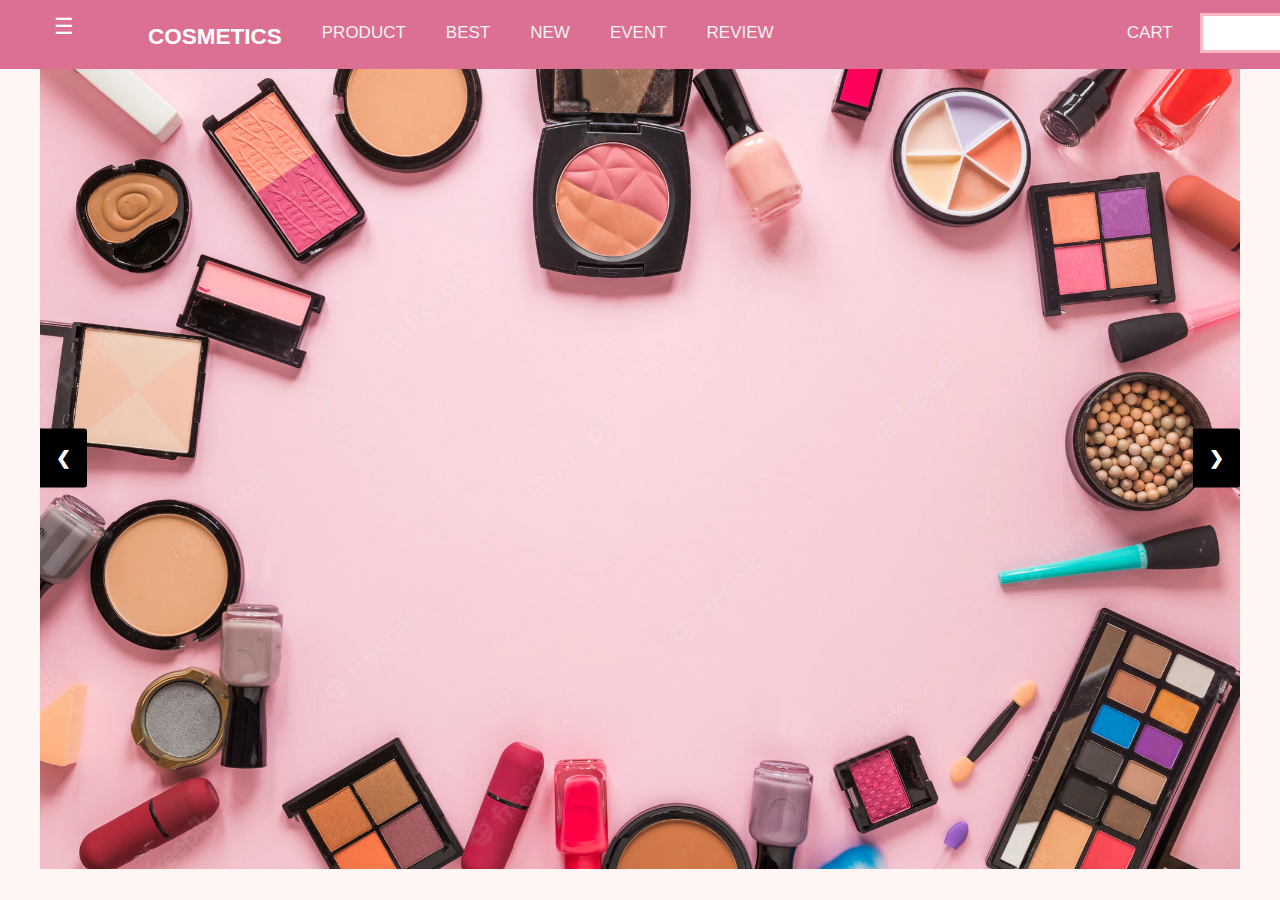
<file: index.html>
<!DOCTYPE html>
<html>
<head>
  <meta charset="utf-8">
  <meta name="viewport" content="width=device-width, initial-scale=1, shrink-to-fit=no">
<link rel="stylesheet" href="https://www.w3schools.com/w3css/4/w3.css">
  <!-- Bootstrap CSS -->
  <link rel="stylesheet" href="https://cdn.jsdelivr.net/npm/bootstrap@4.4.1/dist/css/bootstrap.min.css" integrity="sha384-Vkoo8x4CGsO3+Hhxv8T/Q5PaXtkKtu6ug5TOeNV6gBiFeWPGFN9MuhOf23Q9Ifjh" crossorigin="anonymous">
  <link rel="stylesheet" href="photo.css" />
  <link rel="stylesheet" href="index.css"/>
  <title>메인 페이지</title>
</head>
<body>

<div id="mySidepanel" class="sidepanel">
    <a href="javascript:void(0)" class="closebtn" onclick="closeNav()">×</a>
    <a href="#Skin care">Skin care</a>
    <a href="#Foundation">Foundation</a>
    <a href="#Mask">Mask</a>
    <a href="#Body">Body</a>
    <a href="#Cleansing">Cleansing</a>
  </div>
      


<div class="topnav">
    <button class="openbtn" onclick="openNav()" style="padding-bottom: 20px;">☰</button>
  <a class="active" href="#home"span style="font-size: 150%;"><strong>COSMETICS</strong></span></a>
  <a href="#" style="padding-bottom: 23px;">PRODUCT</a>
  <a href="#" style="padding-bottom: 23px;">BEST</a>
  <a href="#" style="padding-bottom: 23px;">NEW</a>
  <a href="#" style="padding-bottom: 23px;">EVENT</a>
  <a href="#" style="padding-bottom: 23px;">REVIEW</a>

  <span class='green_window'>
    <input id=text type="text" class='input_text' name="search" onkeydown="enterSearch()"/></span>
    <input type="button" class='sch_smit' value="검색" onclick="myFunction()"/>

  <div class="topnav-right">
    <a href="#Cart" style="padding-bottom: 23px;">CART</a>
    <a href="login.html" style="padding-bottom: 23px;">USER</a>
  </div>
</div>
<div class="w3-content w3-display-container">
  <img class="mySlides" src="photo2.jpg"style="width:100%">
  <img class="mySlides" src="photo3.jpg" style="width:100%">
  <img class="mySlides" src="photo4.jpg" style="width:100%">
  <img class="mySlides" src="photo7.jpg" style="width:100%"><br>


  <script>
    var slideIndex = 1;
    showDivs(slideIndex);
    
    function plusDivs(n) {
      showDivs(slideIndex += n);
    }
    
    function showDivs(n) {
      var i;
      var x = document.getElementsByClassName("mySlides");
      if (n > x.length) {slideIndex = 1}
      if (n < 1) {slideIndex = x.length}
      for (i = 0; i < x.length; i++) {
        x[i].style.display = "none";  
      }
      x[slideIndex-1].style.display = "block";  
    }
    </script>

<script>
  function openNav() {
    document.getElementById("mySidepanel").style.width = "250px";
  }
      
  function closeNav() {
    document.getElementById("mySidepanel").style.width = "0";
  }
  </script>

<script type="text/javascript">
  function enterSearch() {
      if(event.keyCode == 13){
          myFunction();  // 실행할 이벤트
      }
  }
  function myFunction() {
      var x = document.getElementById("text").value;
      window.location.href = "http://cybertramp.net/search/"+x;
  }
  </script>

  <button class="w3-button w3-black w3-display-left" onclick="plusDivs(-1)">&#10094;</button>
  <button class="w3-button w3-black w3-display-right" onclick="plusDivs(1)">&#10095;</button>
</div>

</body>
</html>
</file>
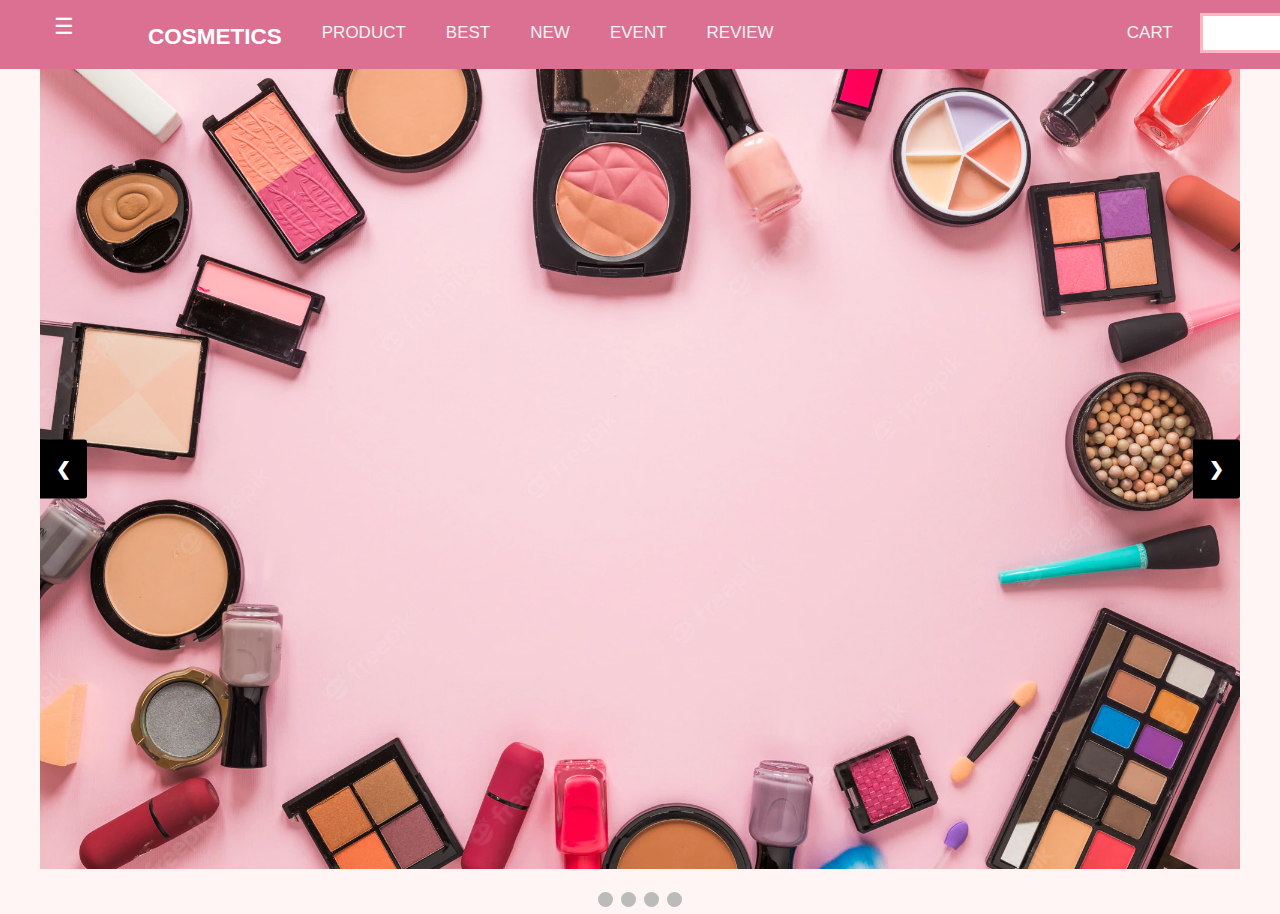
<file: index - 복사본.html>
<!DOCTYPE html>
<html>
<head>
  <meta charset="utf-8">
  <meta name="viewport" content="width=device-width, initial-scale=1, shrink-to-fit=no">
<link rel="stylesheet" href="https://www.w3schools.com/w3css/4/w3.css">
  <!-- Bootstrap CSS -->
  <link rel="stylesheet" href="https://cdn.jsdelivr.net/npm/bootstrap@4.4.1/dist/css/bootstrap.min.css" integrity="sha384-Vkoo8x4CGsO3+Hhxv8T/Q5PaXtkKtu6ug5TOeNV6gBiFeWPGFN9MuhOf23Q9Ifjh" crossorigin="anonymous">
  <link rel="stylesheet" href="photo.css" />
  <link rel="stylesheet" href="index.css"/>
 
</head>
<body>

<div id="mySidepanel" class="sidepanel">
    <a href="javascript:void(0)" class="closebtn" onclick="closeNav()">×</a>
    <a href="#Skin care">Skin care</a>
    <a href="#Foundation">Foundation</a>
    <a href="#Mask">Mask</a>
    <a href="#Body">Body</a>
    <a href="#Cleansing">Cleansing</a>
  </div>
      


<div class="topnav">
    <button class="openbtn" onclick="openNav()" style="padding-bottom: 20px;">☰</button>
  <a class="active" href="#home"span style="font-size: 150%;"><strong>COSMETICS</strong></span></a>
  <a href="#" style="padding-bottom: 23px;">PRODUCT</a>
  <a href="#" style="padding-bottom: 23px;">BEST</a>
  <a href="#" style="padding-bottom: 23px;">NEW</a>
  <a href="#" style="padding-bottom: 23px;">EVENT</a>
  <a href="#" style="padding-bottom: 23px;">REVIEW</a>

  <span class='green_window'>
    <input id=text type="text" class='input_text' name="search" onkeydown="enterSearch()"/></span>
    <input type="button" class='sch_smit' value="검색" onclick="myFunction()"/>

  <div class="topnav-right">
    <a href="#Cart" style="padding-bottom: 23px;">CART</a>
    <a href="login.html" style="padding-bottom: 23px;">USER</a>
  </div>
</div>
<div class="w3-content w3-display-container">
  <img class="mySlides" src="photo2.jpg"style="width:100%">
  <img class="mySlides" src="photo3.jpg" style="width:100%">
  <img class="mySlides" src="photo4.jpg" style="width:100%">
  <img class="mySlides" src="photo7.jpg" style="width:100%"><br>

  <div style="text-align:center">
    <span class="dot"></span> 
    <span class="dot"></span> 
    <span class="dot"></span> 
    <span class="dot"></span> 
  </div>

  <script>
    var slideIndex = 1;
    showDivs(slideIndex);
    
    function plusDivs(n) {
      showDivs(slideIndex += n);
    }
    
    function showDivs(n) {
      var i;
      var x = document.getElementsByClassName("mySlides");
      if (n > x.length) {slideIndex = 1}
      if (n < 1) {slideIndex = x.length}
      for (i = 0; i < x.length; i++) {
        x[i].style.display = "none";  
      }
      x[slideIndex-1].style.display = "block";  
    }
    </script>

<script>
  function openNav() {
    document.getElementById("mySidepanel").style.width = "250px";
  }
      
  function closeNav() {
    document.getElementById("mySidepanel").style.width = "0";
  }
  </script>

<script type="text/javascript">
  function enterSearch() {
      if(event.keyCode == 13){
          myFunction();  // 실행할 이벤트
      }
  }
  function myFunction() {
      var x = document.getElementById("text").value;
      window.location.href = "http://cybertramp.net/search/"+x;
  }
  </script>

  <button class="w3-button w3-black w3-display-left" onclick="plusDivs(-1)">&#10094;</button>
  <button class="w3-button w3-black w3-display-right" onclick="plusDivs(1)">&#10095;</button>
</div>

</body>
</html>
</file>
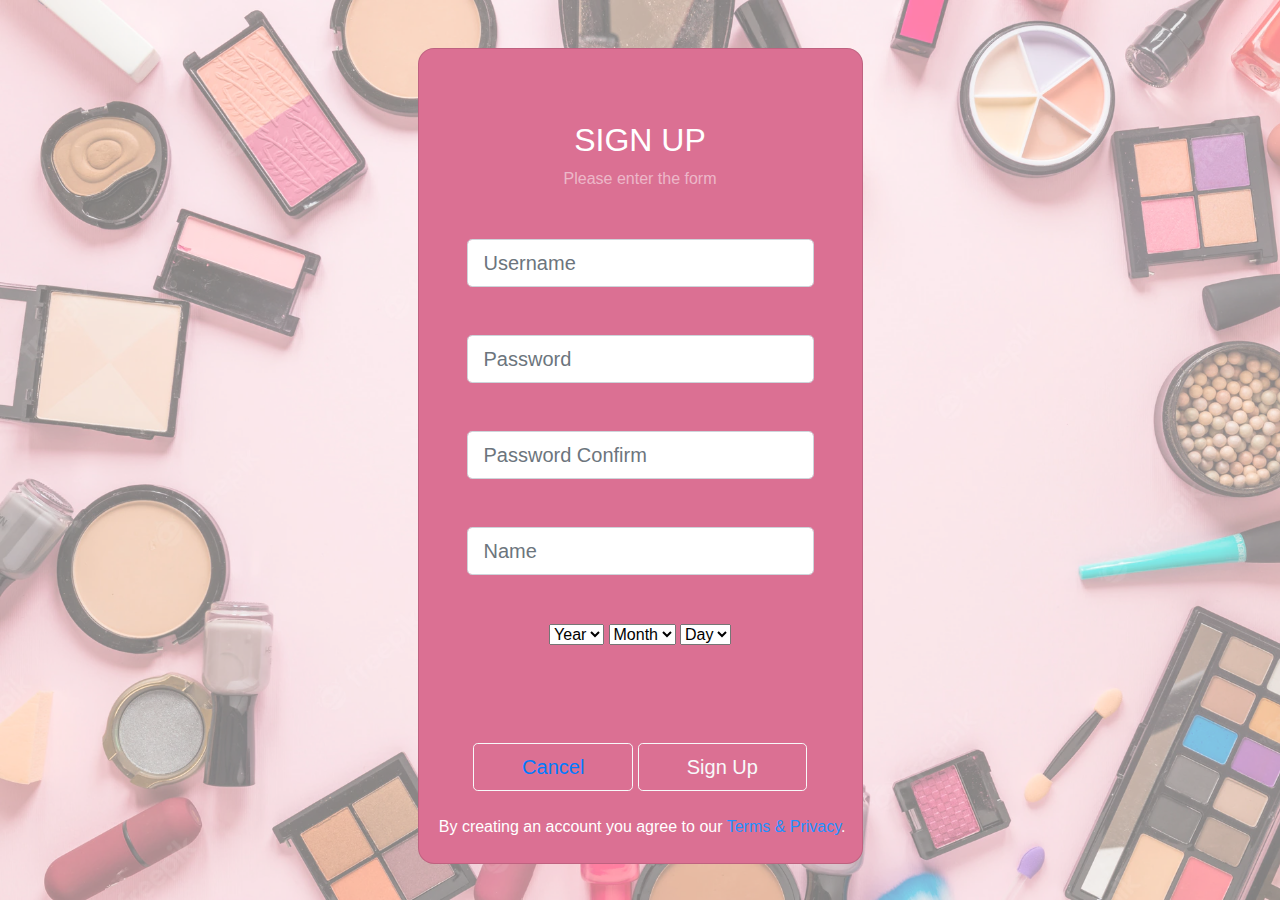
<file: join.html>
<!doctype html>
<html lang="en">
  <head>
    <!-- Required meta tags -->
    <meta charset="utf-8">
    <meta name="viewport" content="width=device-width, initial-scale=1, shrink-to-fit=no">

    <!-- Bootstrap CSS -->
    <link rel="stylesheet" href="https://cdn.jsdelivr.net/npm/bootstrap@4.4.1/dist/css/bootstrap.min.css" integrity="sha384-Vkoo8x4CGsO3+Hhxv8T/Q5PaXtkKtu6ug5TOeNV6gBiFeWPGFN9MuhOf23Q9Ifjh" crossorigin="anonymous">
    <link rel="stylesheet" href="join.css" />
    <title>회원가입 페이지</title>

  </head>
  <body>

    <section class="vh-100 gradient-custom">
        <div class="container py-5 h-100">
          <div class="row d-flex justify-content-center align-items-center h-100">
            <div class="col-12 col-md-8 col-lg-6 col-xl-5">
              <div class="card text-white" style="border-radius: 1rem;">
                <div class="card-body p-5 text-center">
      
                  <div class="mb-md-5 mt-md-4 pb-5">

                    <!-- Login input-->
                    <h2 class="fw-bold mb-2 text-uppercase">Sign up</h2>
                    <p class="text-white-50 mb-5">Please enter the form</p>
                     
                    <!--Email input-->
                    <div class="form-outline form-white mb-4">
                      <input type="email" id="typeEmailX" class="form-control form-control-lg" placeholder="Username" />
                      <label class="email" for="typeEmailX"></label>
                    </div>
                    
                    <!--Password input-->
                    <div class="form-outline form-white mb-4">
                      <input type="password" id="typePasswordX" class="form-control form-control-lg" placeholder="Password"/>
                      <label class="form-label" for="typePasswordX"></label>
                    </div>

                    <div class="form-outline form-white mb-4">
                        <input type="password" id="typePasswordX" class="form-control form-control-lg" placeholder="Password Confirm"/>
                        <label class="form-label" for="typePasswordX"></label><br>
                      </div>
                    
                    <div class="form-outline form-white mb-4">
                        <input type="password" id="typePasswordX" class="form-control form-control-lg" placeholder="Name"/>
                        <label class="form-label" for="typePasswordX"></label>
                      </div>

                      <div class="register-form-row">

                        <div class="register-form-row-col"></div>
                          <select name="year" onclick="call()">
                            <option value="">Year</option>
                            
                            
                           </select>
                          <select name="month" onchange="call()" >
                           <option value="">Month</option>
                           <option value="1">Jan</option>
                           <option value="2">Feb</option>
                           <option value="3">Mar</option>
                           <option value="4">Apr</option>
                           <option value="5">May</option>
                           <option value="6">Jun</option>
                           <option value="7">Jul</option>
                           <option value="8">Aug</option>
                           <option value="9">Sep</option>
                           <option value="10">Oct</option>
                           <option value="11">Nov</option>
                           <option value="12">Dec</option>
                          </select>
                          <select name="day" >
                             <option value="">Day</option>
                            </select>
                                 </div>
                         </div>

      
                      <div class="clearfix">
                        <button type="button" class="btn btn-outline-light btn-lg px-5"><a href="login.html">Cancel</a></button>
                        <button type="submit" class="btn btn-outline-light btn-lg px-5">Sign Up</button><br><br>
                       
                      
                      <div id="grid">
                        <p>By creating an account you agree to our <a href="#" style="color:dodgerblue">Terms & Privacy</a>.</p>
                      </div>
                    </div>
                </div>
            </div>
          </div>
        </div>
        </div>
        </div>
      </section>

      <script type="text/javascript">
        function call(){
       var kcyear = document.getElementsByName("year")[0],
        kcmonth = document.getElementsByName("month")[0],
        kcday = document.getElementsByName("day")[0];
             
       var d = new Date();
       var n = d.getFullYear();
       for (var i = n; i >= 1950; i--) {
        var opt = new Option();
        opt.value = opt.text = i;
        kcyear.add(opt);
          }
       kcyear.addEventListener("change", validate_date);
       kcmonth.addEventListener("change", validate_date);
      
       function validate_date() {
       var y = +kcyear.value, m = kcmonth.value, d = kcday.value;
       if (m === "2")
           var mlength = 28 + (!(y & 3) && ((y % 100) !== 0 || !(y & 15)));
       else var mlength = [31, 28, 31, 30, 31, 30, 31, 31, 30, 31, 30, 31][m - 1];
       kcday.length = 0;
       for (var i = 1; i <= mlength; i++) {
           var opt = new Option();
           opt.value = opt.text = i;
           if (i == d) opt.selected = true;
           kcday.add(opt);
       }
           }
          validate_date();
        }
      
      
       </script>

    <!-- Optional JavaScript -->
    <!-- jQuery first, then Popper.js, then Bootstrap JS -->
    <script src="https://code.jquery.com/jquery-3.4.1.slim.min.js" integrity="sha384-J6qa4849blE2+poT4WnyKhv5vZF5SrPo0iEjwBvKU7imGFAV0wwj1yYfoRSJoZ+n" crossorigin="anonymous"></script>
    <script src="https://cdn.jsdelivr.net/npm/popper.js@1.16.0/dist/umd/popper.min.js" integrity="sha384-Q6E9RHvbIyZFJoft+2mJbHaEWldlvI9IOYy5n3zV9zzTtmI3UksdQRVvoxMfooAo" crossorigin="anonymous"></script>
    <script src="https://cdn.jsdelivr.net/npm/bootstrap@4.4.1/dist/js/bootstrap.min.js" integrity="sha384-wfSDF2E50Y2D1uUdj0O3uMBJnjuUD4Ih7YwaYd1iqfktj0Uod8GCExl3Og8ifwB6" crossorigin="anonymous"></script>
  </body>
</html>
</file>
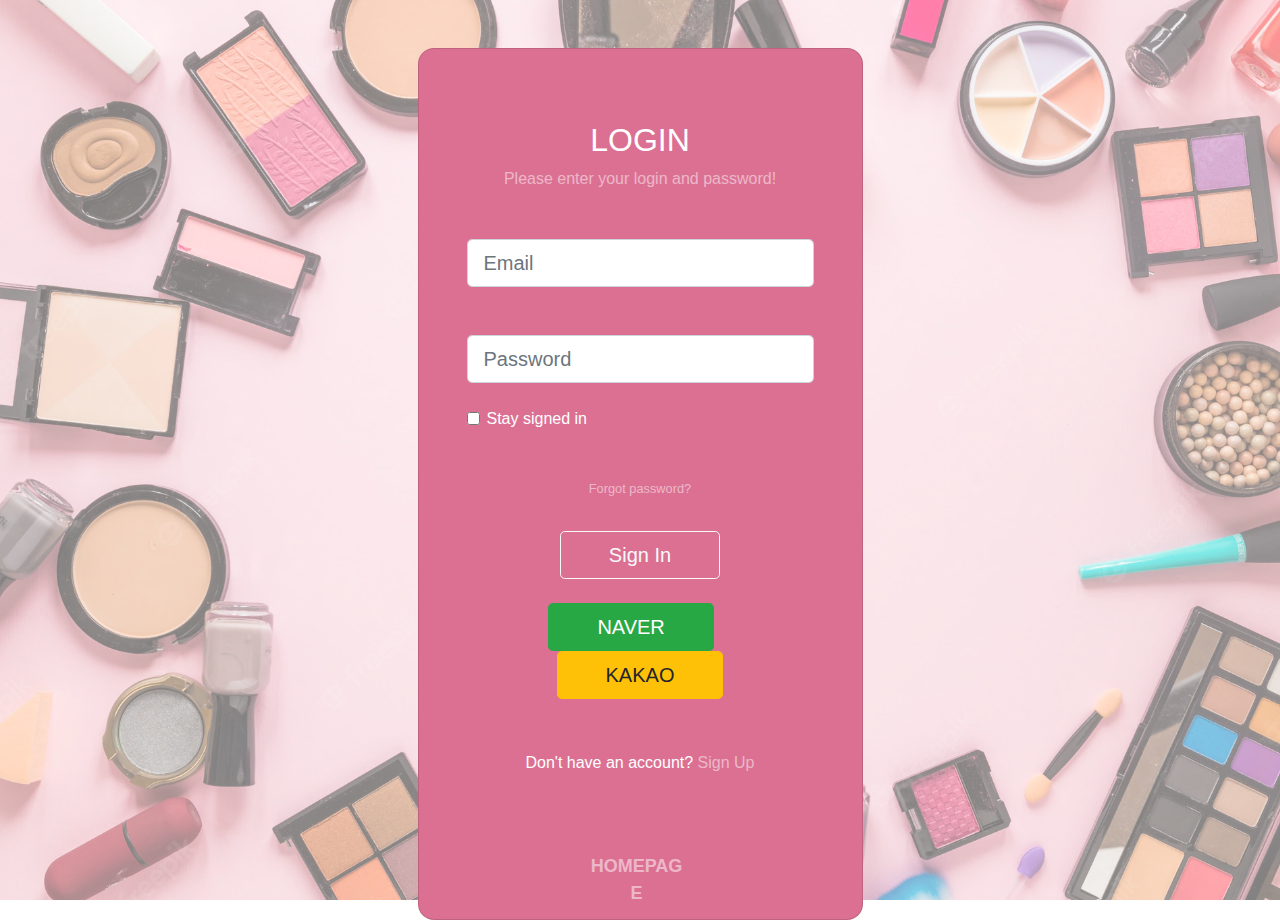
<file: login.html>
<!doctype html>
<html lang="en">
  <head>
    <!-- Required meta tags -->
    <meta charset="utf-8">
    <meta name="viewport" content="width=device-width, initial-scale=1, shrink-to-fit=no">

    <!-- Bootstrap CSS -->
    <link rel="stylesheet" href="https://cdn.jsdelivr.net/npm/bootstrap@4.4.1/dist/css/bootstrap.min.css" integrity="sha384-Vkoo8x4CGsO3+Hhxv8T/Q5PaXtkKtu6ug5TOeNV6gBiFeWPGFN9MuhOf23Q9Ifjh" crossorigin="anonymous">
    <link rel="stylesheet" href="login.css" />
    <title>로그인 페이지</title>

  </head>
  <body>

    <section class="vh-100 gradient-custom">
        <div class="container py-5 h-100">
          <div class="row d-flex justify-content-center align-items-center h-100">
            <div class="col-12 col-md-8 col-lg-6 col-xl-5">
              <div class="card text-white" style="border-radius: 1rem;">
                <div class="card-body p-5 text-center">
      
                  <div class="mb-md-5 mt-md-4 pb-5">
                    
                    <!-- Login input-->
                    <h2 class="fw-bold mb-2 text-uppercase">Login</h2>
                    <p class="text-white-50 mb-5">Please enter your login and password!</p>
                     
                    <!--Email input-->
                    <div class="form-outline form-white mb-4">
                      <input type="email" id="typeEmailX" class="form-control form-control-lg" placeholder="Email" />
                      <label class="form-label" for="typeEmailX"></label>
                    </div>
                    
                    <!--Password input-->
                    <div class="form-outline form-white mb-4">
                      <input type="password" id="typePasswordX" class="form-control form-control-lg" placeholder="Password"/>
                      <label class="form-label" for="typePasswordX"></label>

                    <!-- Default checkbox -->
                    <div class="form-check">
                      <input class="form-check-input" type="checkbox" value="" id="flexCheckDefault" />
                      <label class="form-check-label" for="flexCheckDefault">Stay signed in</label><br><br>
                      </div>                   
                    </div>


                    <p class="small mb-4 pb-lg-2"><a class="text-white-50" href="#!">Forgot password?</a></p>

        
                    <button class="btn btn-outline-light btn-lg px-5" type="submit">Sign In</button><br><br>

                    <div class="clearfix">
                      <button type="button" class="btn btn-success btn-lg px-5">NAVER</button>&nbsp;&nbsp;&nbsp;&nbsp;
                      <button type="button" class="btn btn-warning btn-lg px-5">KAKAO</button>

      
                    <div class="d-flex justify-content-center text-center mt-4 pt-1">
                      <a href="#!" class="text-white"><i class="fab fa-facebook-f fa-lg"></i></a>
                      <a href="#!" class="text-white"><i class="fab fa-twitter fa-lg mx-4 px-2"></i></a>
                      <a href="#!" class="text-white"><i class="fab fa-google fa-lg"></i></a>
                        </div>

                        <div>
                          <p class="mb-0">Don't have an account? <a class="text-white-50 fw-bold" href="join.html">Sign Up</a>
                          </p>
                          </div>
                          <p class="big mb-5 pb-lg-2"><a class="text-white-50 fw-bold" href="main.html"><strong>HOMEPAGE</strong></a></p>
                          </div>
                    </div>
      
                  </div>
                  </div>
                </div>
              </div>
            </div>
          </div>
        </div>
      </section>

    <!-- Optional JavaScript -->
    <!-- jQuery first, then Popper.js, then Bootstrap JS -->
    <script src="https://code.jquery.com/jquery-3.4.1.slim.min.js" integrity="sha384-J6qa4849blE2+poT4WnyKhv5vZF5SrPo0iEjwBvKU7imGFAV0wwj1yYfoRSJoZ+n" crossorigin="anonymous"></script>
    <script src="https://cdn.jsdelivr.net/npm/popper.js@1.16.0/dist/umd/popper.min.js" integrity="sha384-Q6E9RHvbIyZFJoft+2mJbHaEWldlvI9IOYy5n3zV9zzTtmI3UksdQRVvoxMfooAo" crossorigin="anonymous"></script>
    <script src="https://cdn.jsdelivr.net/npm/bootstrap@4.4.1/dist/js/bootstrap.min.js" integrity="sha384-wfSDF2E50Y2D1uUdj0O3uMBJnjuUD4Ih7YwaYd1iqfktj0Uod8GCExl3Og8ifwB6" crossorigin="anonymous"></script>
  </body>
</html>
</file>
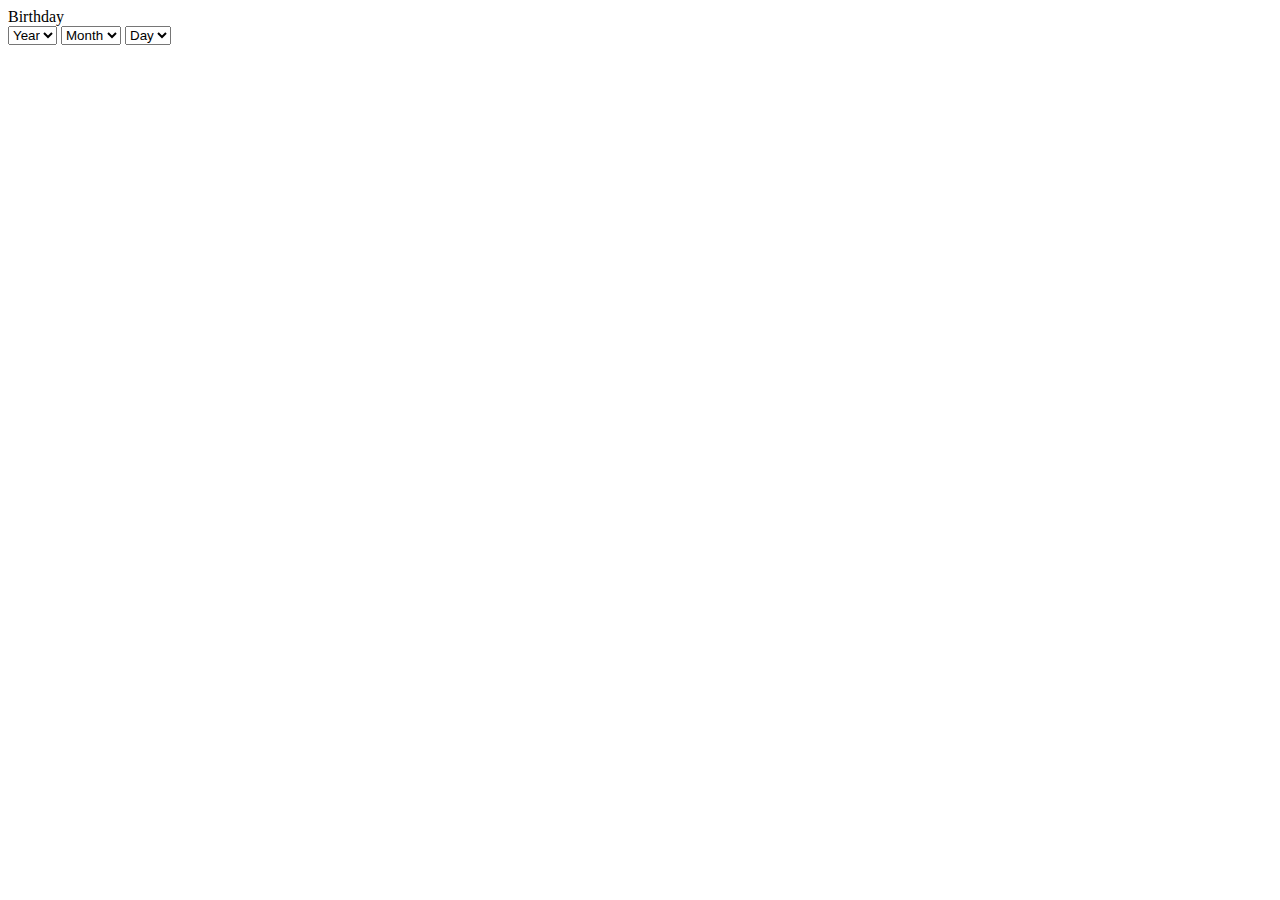
<file: Test/test.html>
<html>
 <head>

 </head>
   <body>
        <div class="register-form-row">
      <div class="register-form-row-col">Birthday</div>
      <div class="register-form-row-col">
        <select name="year" onclick="call()">
          <option value="">Year</option>
          
          
         </select>
        <select name="month" onchange="call()" >
         <option value="">Month</option>
         <option value="1">Jan</option>
         <option value="2">Feb</option>
         <option value="3">Mar</option>
         <option value="4">Apr</option>
         <option value="5">May</option>
         <option value="6">Jun</option>
         <option value="7">Jul</option>
         <option value="8">Aug</option>
         <option value="9">Sep</option>
         <option value="10">Oct</option>
         <option value="11">Nov</option>
         <option value="12">Dec</option>
        </select>
        <select name="day" >
           <option value="">Day</option>
          </select>
               </div>
       </div>

       <script type="text/javascript">
        function call(){
       var kcyear = document.getElementsByName("year")[0],
        kcmonth = document.getElementsByName("month")[0],
        kcday = document.getElementsByName("day")[0];
             
       var d = new Date();
       var n = d.getFullYear();
       for (var i = n; i >= 1950; i--) {
        var opt = new Option();
        opt.value = opt.text = i;
        kcyear.add(opt);
          }
       kcyear.addEventListener("change", validate_date);
       kcmonth.addEventListener("change", validate_date);
      
       function validate_date() {
       var y = +kcyear.value, m = kcmonth.value, d = kcday.value;
       if (m === "2")
           var mlength = 28 + (!(y & 3) && ((y % 100) !== 0 || !(y & 15)));
       else var mlength = [31, 28, 31, 30, 31, 30, 31, 31, 30, 31, 30, 31][m - 1];
       kcday.length = 0;
       for (var i = 1; i <= mlength; i++) {
           var opt = new Option();
           opt.value = opt.text = i;
           if (i == d) opt.selected = true;
           kcday.add(opt);
       }
           }
          validate_date();
        }
      
      
       </script>

   </body>
</html>
</file>
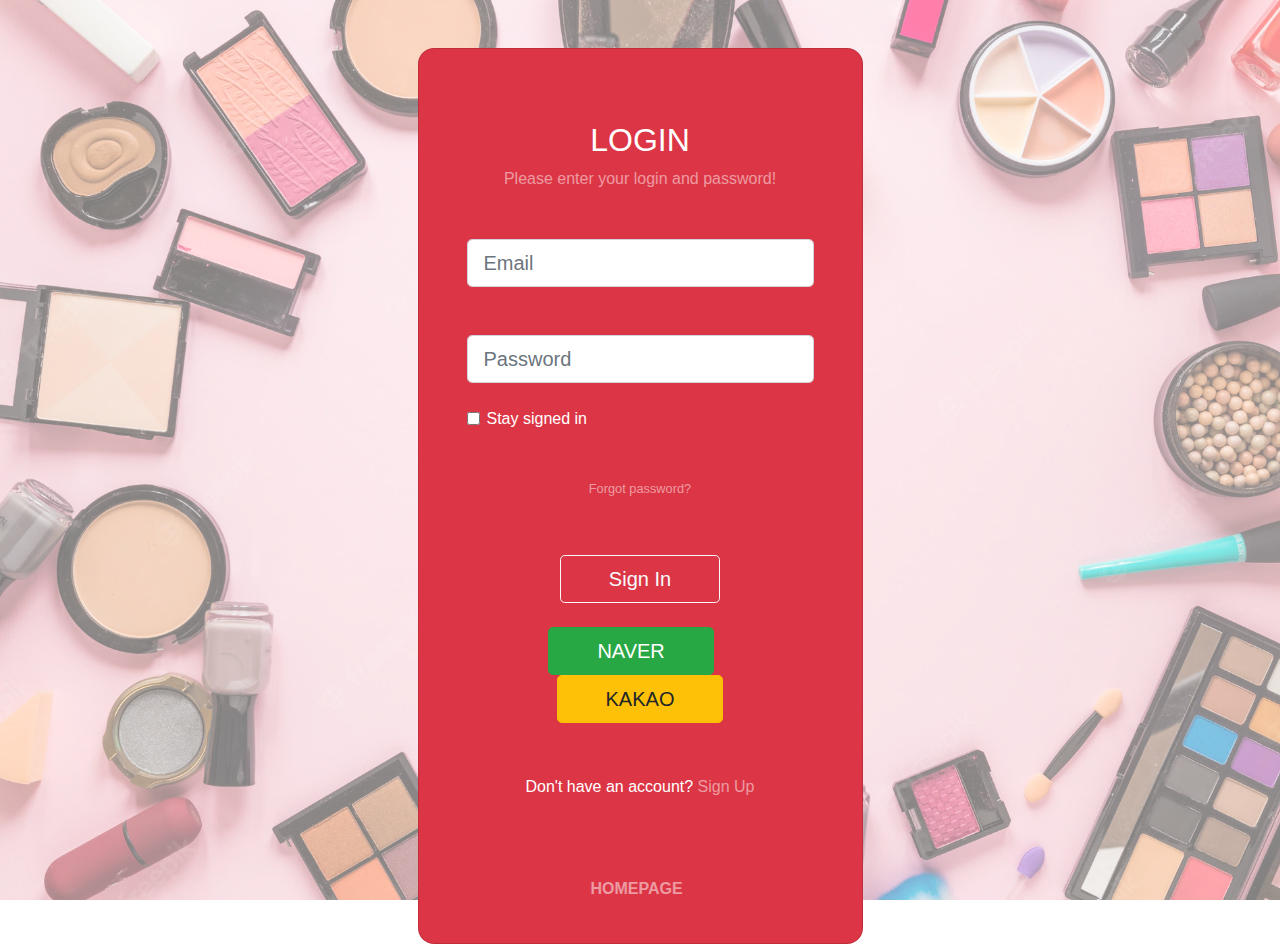
<file: bootstrap/EXAM/log-in.html>
<!doctype html>
<html lang="en">
  <head>
    <!-- Required meta tags -->
    <meta charset="utf-8">
    <meta name="viewport" content="width=device-width, initial-scale=1, shrink-to-fit=no">

    <!-- Bootstrap CSS -->
    <link rel="stylesheet" href="https://cdn.jsdelivr.net/npm/bootstrap@4.4.1/dist/css/bootstrap.min.css" integrity="sha384-Vkoo8x4CGsO3+Hhxv8T/Q5PaXtkKtu6ug5TOeNV6gBiFeWPGFN9MuhOf23Q9Ifjh" crossorigin="anonymous">
    <link rel="stylesheet" href="log-in.css" />
    <title>사이트: 로그인</title>

  </head>
  <body>

    <section class="vh-100 gradient-custom">
        <div class="container py-5 h-100">
          <div class="row d-flex justify-content-center align-items-center h-100">
            <div class="col-12 col-md-8 col-lg-6 col-xl-5">
              <div class="card bg-danger text-white" style="border-radius: 1rem;">
                <div class="card-body p-5 text-center">
      
                  <div class="mb-md-5 mt-md-4 pb-5">
                    
                    <!-- Login input-->
                    <h2 class="fw-bold mb-2 text-uppercase">Login</h2>
                    <p class="text-white-50 mb-5">Please enter your login and password!</p>
                     
                    <!--Email input-->
                    <div class="form-outline form-white mb-4">
                      <input type="email" id="typeEmailX" class="form-control form-control-lg" placeholder="Email" />
                      <label class="form-label" for="typeEmailX"></label>
                    </div>
                    
                    <!--Password input-->
                    <div class="form-outline form-white mb-4">
                      <input type="password" id="typePasswordX" class="form-control form-control-lg" placeholder="Password"/>
                      <label class="form-label" for="typePasswordX"></label>

                    <!-- Default checkbox -->
                    <div class="form-check">
                      <input class="form-check-input" type="checkbox" value="" id="flexCheckDefault" />
                      <label class="form-check-label" for="flexCheckDefault">Stay signed in</label><br><br>
                      </div>                   
                    </div>


                    <p class="small mb-5 pb-lg-2"><a class="text-white-50" href="#!">Forgot password?</a></p>

        
                    <button class="btn btn-outline-light btn-lg px-5" type="submit">Sign In</button><br><br>

                    <div class="clearfix">
                      <button type="button" class="btn btn-success btn-lg px-5">NAVER</button>&nbsp;&nbsp;&nbsp;&nbsp;
                      <button type="button" class="btn btn-warning btn-lg px-5">KAKAO</button>

      
                    <div class="d-flex justify-content-center text-center mt-4 pt-1">
                      <a href="#!" class="text-white"><i class="fab fa-facebook-f fa-lg"></i></a>
                      <a href="#!" class="text-white"><i class="fab fa-twitter fa-lg mx-4 px-2"></i></a>
                      <a href="#!" class="text-white"><i class="fab fa-google fa-lg"></i></a>
                        </div>

                        <div>
                          <p class="mb-0">Don't have an account? <a class="text-white-50 fw-bold" href="sign-up.html">Sign Up</a>
                          </p>
                          </div>
                          <p class="big mb-5 pb-lg-2"><a class="text-white-50 fw-bold" href="main.html"><strong>HOMEPAGE</strong></a></p>
                          </div>
                    </div>
      
                  </div>
                  </div>
                </div>
              </div>
            </div>
          </div>
        </div>
      </section>

    <!-- Optional JavaScript -->
    <!-- jQuery first, then Popper.js, then Bootstrap JS -->
    <script src="https://code.jquery.com/jquery-3.4.1.slim.min.js" integrity="sha384-J6qa4849blE2+poT4WnyKhv5vZF5SrPo0iEjwBvKU7imGFAV0wwj1yYfoRSJoZ+n" crossorigin="anonymous"></script>
    <script src="https://cdn.jsdelivr.net/npm/popper.js@1.16.0/dist/umd/popper.min.js" integrity="sha384-Q6E9RHvbIyZFJoft+2mJbHaEWldlvI9IOYy5n3zV9zzTtmI3UksdQRVvoxMfooAo" crossorigin="anonymous"></script>
    <script src="https://cdn.jsdelivr.net/npm/bootstrap@4.4.1/dist/js/bootstrap.min.js" integrity="sha384-wfSDF2E50Y2D1uUdj0O3uMBJnjuUD4Ih7YwaYd1iqfktj0Uod8GCExl3Og8ifwB6" crossorigin="anonymous"></script>
  </body>
</html>
</file>
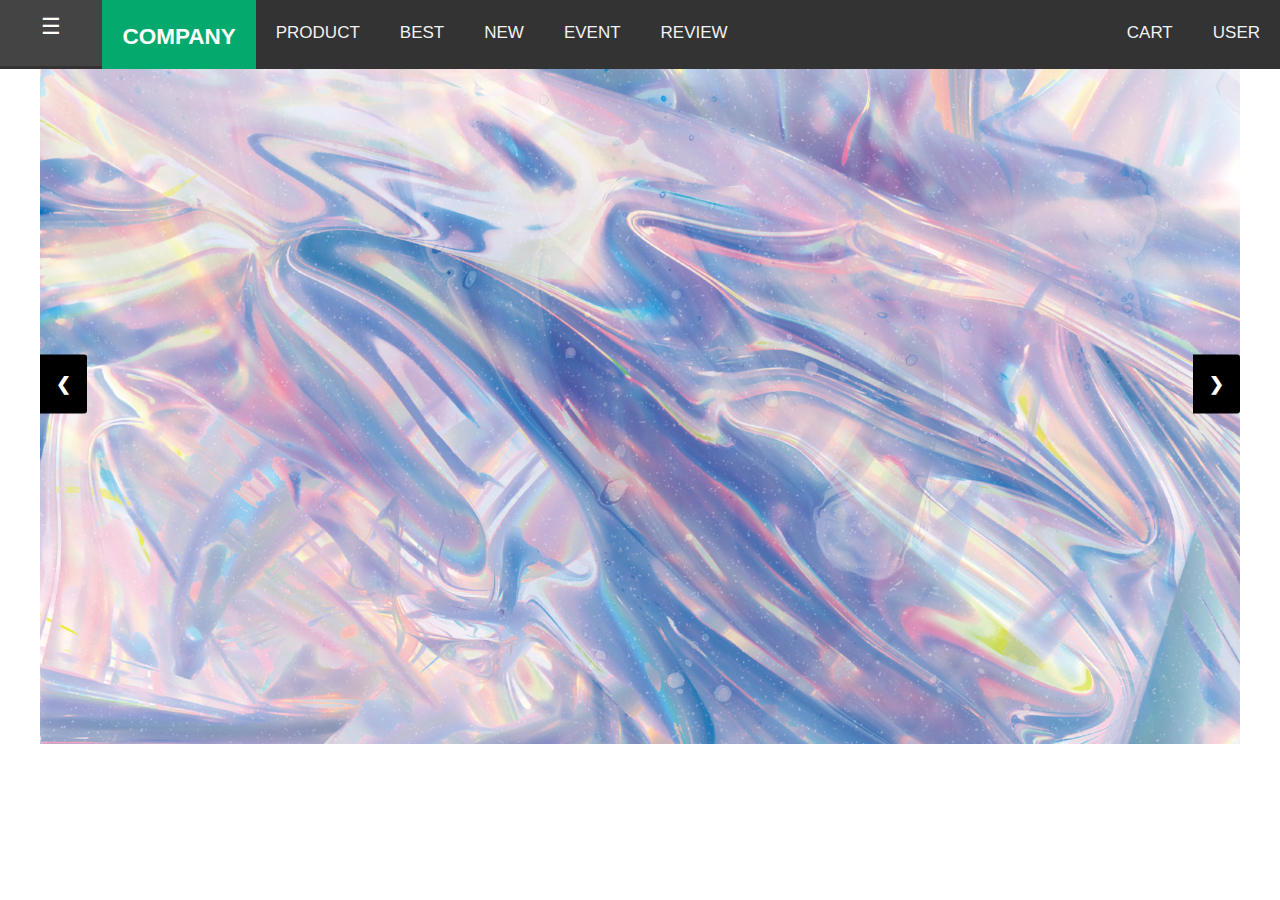
<file: bootstrap/EXAM/main.html>
<!DOCTYPE html>
<html>
<head>
  <meta charset="utf-8">
  <meta name="viewport" content="width=device-width, initial-scale=1, shrink-to-fit=no">
<link rel="stylesheet" href="https://www.w3schools.com/w3css/4/w3.css">
  <!-- Bootstrap CSS -->
  <link rel="stylesheet" href="https://cdn.jsdelivr.net/npm/bootstrap@4.4.1/dist/css/bootstrap.min.css" integrity="sha384-Vkoo8x4CGsO3+Hhxv8T/Q5PaXtkKtu6ug5TOeNV6gBiFeWPGFN9MuhOf23Q9Ifjh" crossorigin="anonymous">
  <link rel="stylesheet" href="photo.css" />
<style>

body {
  font-family: "Lato", sans-serif;
}

.sidepanel  {
  width: 0;
  position: fixed;
  z-index: 1;
  height: 250px;
  top: 0;
  left: 0;
  background-color: #111;
  overflow-x: hidden;
  transition: 0.5s;
  padding-top: 60px;
}

.sidepanel a {
  padding: 8px 8px 8px 32px;
  text-decoration: none;
  font-size: 25px;
  color: #818181;
  display: block;
  transition: 0.3s;
}

.sidepanel a:hover {
  color: #f1f1f1;
}

.sidepanel .closebtn {
  position: absolute;
  top: 0;
  right: 25px;
  font-size: 36px;
}

.openbtn {
  font-size: 22px;
  cursor: pointer;
  background-color: #333;
  color: white;
  padding: 10px 10px 5px 10px;
  border: none;
  float: left;
  width: 8%;
}

.openbtn:hover {
  background-color:#444;
}

body {
  margin: 0;
  font-family: Arial, Helvetica, sans-serif;
}

.topnav {
    padding-left: 0px;
  overflow: hidden;
  background-color: #333;
}

.topnav a {
  float: left;
  color: #f2f2f2;
  text-align: center;
  padding: 20px 20px 15px 20px;
  text-decoration: none;
  font-size: 17px;
}

.topnav a:hover {
  background-color: #ddd;
  color: black;
}

.topnav a.active {
  background-color: #04AA6D;
  color: white;
}

.topnav-right {
  float: right;
}

</style>
</head>
<body>

<div id="mySidepanel" class="sidepanel">
    <a href="javascript:void(0)" class="closebtn" onclick="closeNav()">×</a>
    <a href="#Skin care">Skin care</a>
    <a href="#Foundation">Foundation</a>
    <a href="#Mask">Mask</a>
    <a href="#Body">Body</a>
    <a href="#Cleansing">Cleansing</a>
  </div>
      
  <script>
  function openNav() {
    document.getElementById("mySidepanel").style.width = "250px";
  }
      
  function closeNav() {
    document.getElementById("mySidepanel").style.width = "0";
  }
  </script>

<div class="topnav">
    <button class="openbtn" onclick="openNav()" style="padding-bottom: 23px;">☰</button>
  <a class="active" href="#home"span style="font-size: 150%;"><strong>COMPANY</strong></span></a>
  <a href="#" style="padding-bottom: 23px;">PRODUCT</a>
  <a href="#" style="padding-bottom: 23px;">BEST</a>
  <a href="#" style="padding-bottom: 23px;">NEW</a>
  <a href="#" style="padding-bottom: 23px;">EVENT</a>
  <a href="#" style="padding-bottom: 23px;">REVIEW</a>
  <div class="topnav-right">
    <a href="#Cart" style="padding-bottom: 23px;">CART</a>
    <a href="log-in.html" style="padding-bottom: 23px;">USER</a>
  </div>
</div>
<div class="w3-content w3-display-container">
  <img class="mySlides" src="photo1.jpg"style="width:100%">
  <img class="mySlides" src="photo2.jpg" style="width:100%">
  <img class="mySlides" src="photo3.jpg" style="width:100%">
  <img class="mySlides" src="photo4.jpg" style="width:100%">

  <script>
    var slideIndex = 1;
    showDivs(slideIndex);
    
    function plusDivs(n) {
      showDivs(slideIndex += n);
    }
    
    function showDivs(n) {
      var i;
      var x = document.getElementsByClassName("mySlides");
      if (n > x.length) {slideIndex = 1}
      if (n < 1) {slideIndex = x.length}
      for (i = 0; i < x.length; i++) {
        x[i].style.display = "none";  
      }
      x[slideIndex-1].style.display = "block";  
    }
    </script>

  <button class="w3-button w3-black w3-display-left" onclick="plusDivs(-1)">&#10094;</button>
  <button class="w3-button w3-black w3-display-right" onclick="plusDivs(1)">&#10095;</button>
</div>

</body>
</html>
</file>
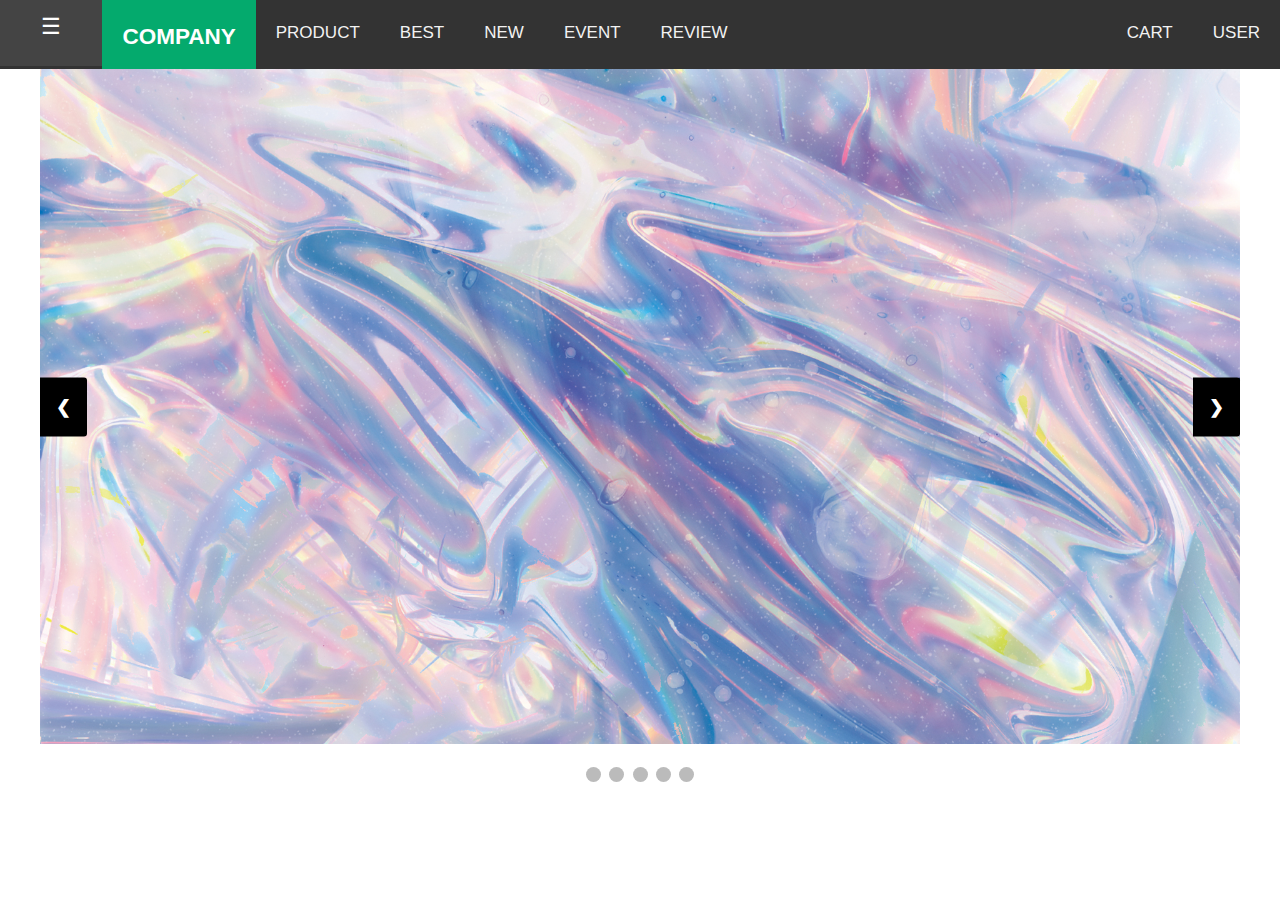
<file: bootstrap/EXAM/main2.html>
<!DOCTYPE html>
<html>
<head>
  <meta charset="utf-8">
  <meta name="viewport" content="width=device-width, initial-scale=1, shrink-to-fit=no">
<link rel="stylesheet" href="https://www.w3schools.com/w3css/4/w3.css">
  <!-- Bootstrap CSS -->
  <link rel="stylesheet" href="https://cdn.jsdelivr.net/npm/bootstrap@4.4.1/dist/css/bootstrap.min.css" integrity="sha384-Vkoo8x4CGsO3+Hhxv8T/Q5PaXtkKtu6ug5TOeNV6gBiFeWPGFN9MuhOf23Q9Ifjh" crossorigin="anonymous">
  <link rel="stylesheet" href="photo.css" />
  <link rel="stylesheet" href="main.css"/>
<style>

body {
  font-family: "Lato", sans-serif;
}

.sidepanel  {
  width: 0;
  position: fixed;
  z-index: 1;
  height: 500px;
  top: 0;
  left: 0;
  background-color: #111;
  overflow-x: hidden;
  transition: 0.5s;
  padding-top: 60px;
}

.sidepanel a {
  padding: 8px 8px 8px 32px;
  text-decoration: none;
  font-size: 25px;
  color: #818181;
  display: block;
  transition: 0.3s;
}

.sidepanel .closebtn {
  position: absolute;
  top: 0;
  right: 25px;
  font-size: 36px;
}

.openbtn {
  font-size: 22px;
  cursor: pointer;
  background-color: #333;
  color: white;
  padding: 10px 10px 5px 10px;
  border: none;
  float: left;
  width: 8%;
}

.openbtn:hover {
  background-color:#444;
}

body {
  margin: 0;
  font-family: Arial, Helvetica, sans-serif;
}

.topnav {
    padding-left: 0px;
  overflow: hidden;
  background-color: #333;
}

.topnav a {
  float: left;
  color: #f2f2f2;
  text-align: center;
  padding: 20px 20px 15px 20px;
  text-decoration: none;
  font-size: 17px;
}

.topnav a:hover {
  background-color: #ddd;
  color: black;
}

.topnav a.active {
  background-color: #04AA6D;
  color: white;
}

.topnav-right {
  float: right;
}

.dot {
  height: 15px;
  width: 15px;
  margin: 0 2px;
  background-color: #bbb;
  border-radius: 50%;
  display: inline-block;
  transition: background-color 0.6s ease;
}

</style>
</head>
<body>

<div id="mySidepanel" class="sidepanel">
    <a href="javascript:void(0)" class="closebtn" onclick="closeNav()">×</a>
    <a href="#Skin care">Skin care</a>
    <a href="#Foundation">Foundation</a>
    <a href="#Mask">Mask</a>
    <a href="#Body">Body</a>
    <a href="#Cleansing">Cleansing</a>
  </div>
      


<div class="topnav">
    <button class="openbtn" onclick="openNav()" style="padding-bottom: 23px;">☰</button>
  <a class="active" href="#home"span style="font-size: 150%;"><strong>COMPANY</strong></span></a>
  <a href="#" style="padding-bottom: 23px;">PRODUCT</a>
  <a href="#" style="padding-bottom: 23px;">BEST</a>
  <a href="#" style="padding-bottom: 23px;">NEW</a>
  <a href="#" style="padding-bottom: 23px;">EVENT</a>
  <a href="#" style="padding-bottom: 23px;">REVIEW</a>
  <div class="topnav-right">
    <a href="#Cart" style="padding-bottom: 23px;">CART</a>
    <a href="log-in.html" style="padding-bottom: 23px;">USER</a>
  </div>
</div>
<div class="w3-content w3-display-container">
  <img class="mySlides" src="photo1.jpg"style="width:100%">
  <img class="mySlides" src="photo2.jpg" style="width:100%">
  <img class="mySlides" src="photo3.jpg" style="width:100%">
  <img class="mySlides" src="photo4.jpg" style="width:100%"><br>

  <div style="text-align:center">
    <span class="dot"></span> 
    <span class="dot"></span> 
    <span class="dot"></span> 
    <span class="dot"></span> 
    <span class="dot"></span> 
  </div>

  <script>
    var slideIndex = 1;
    showDivs(slideIndex);
    
    function plusDivs(n) {
      showDivs(slideIndex += n);
    }
    
    function showDivs(n) {
      var i;
      var x = document.getElementsByClassName("mySlides");
      if (n > x.length) {slideIndex = 1}
      if (n < 1) {slideIndex = x.length}
      for (i = 0; i < x.length; i++) {
        x[i].style.display = "none";  
      }
      x[slideIndex-1].style.display = "block";  
    }
    </script>

<script>
  function openNav() {
    document.getElementById("mySidepanel").style.width = "250px";
  }
      
  function closeNav() {
    document.getElementById("mySidepanel").style.width = "0";
  }
  </script>

  <button class="w3-button w3-black w3-display-left" onclick="plusDivs(-1)">&#10094;</button>
  <button class="w3-button w3-black w3-display-right" onclick="plusDivs(1)">&#10095;</button>
</div>

</body>
</html>
</file>
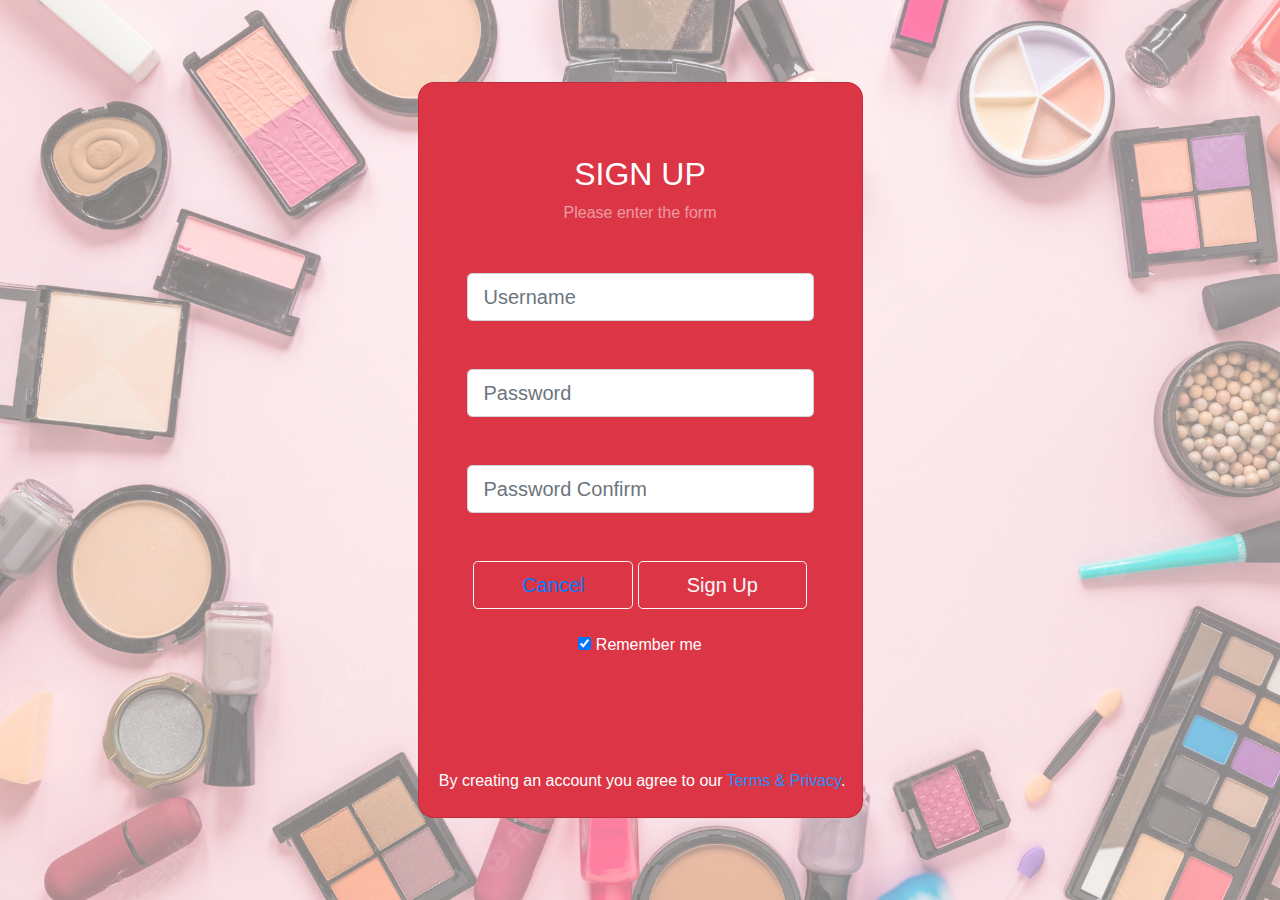
<file: bootstrap/EXAM/sign-up.html>
<!doctype html>
<html lang="en">
  <head>
    <!-- Required meta tags -->
    <meta charset="utf-8">
    <meta name="viewport" content="width=device-width, initial-scale=1, shrink-to-fit=no">

    <!-- Bootstrap CSS -->
    <link rel="stylesheet" href="https://cdn.jsdelivr.net/npm/bootstrap@4.4.1/dist/css/bootstrap.min.css" integrity="sha384-Vkoo8x4CGsO3+Hhxv8T/Q5PaXtkKtu6ug5TOeNV6gBiFeWPGFN9MuhOf23Q9Ifjh" crossorigin="anonymous">
    <link rel="stylesheet" href="log-in.css" />
    <title>사이트: 로그인</title>

  </head>
  <body>

    <section class="vh-100 gradient-custom">
        <div class="container py-5 h-100">
          <div class="row d-flex justify-content-center align-items-center h-100">
            <div class="col-12 col-md-8 col-lg-6 col-xl-5">
              <div class="card bg-danger text-white" style="border-radius: 1rem;">
                <div class="card-body p-5 text-center">
      
                  <div class="mb-md-5 mt-md-4 pb-5">

                    <!-- Login input-->
                    <h2 class="fw-bold mb-2 text-uppercase">Sign up</h2>
                    <p class="text-white-50 mb-5">Please enter the form</p>
                     
                    <!--Email input-->
                    <div class="form-outline form-white mb-4">
                      <input type="email" id="typeEmailX" class="form-control form-control-lg" placeholder="Username" />
                      <label class="email" for="typeEmailX"></label>
                    </div>
                    
                    <!--Password input-->
                    <div class="form-outline form-white mb-4">
                      <input type="password" id="typePasswordX" class="form-control form-control-lg" placeholder="Password"/>
                      <label class="form-label" for="typePasswordX"></label>
                    </div>

                    <div class="form-outline form-white mb-4">
                        <input type="password" id="typePasswordX" class="form-control form-control-lg" placeholder="Password Confirm"/>
                        <label class="form-label" for="typePasswordX"></label><br>
                      </div>
      
                      <div class="clearfix">
                        <button type="button" class="btn btn-outline-light btn-lg px-5"><a href="log-in.html">Cancel</a></button>
                        <button type="submit" class="btn btn-outline-light btn-lg px-5">Sign Up</button><br><br>
                        
                        
                        <label>
                          <input type="checkbox" checked="checked" name="remember" style="margin-bottom:15px"> Remember me
                        </label>
                      
                      <div id="grid">
                        <p>By creating an account you agree to our <a href="#" style="color:dodgerblue">Terms & Privacy</a>.</p>
                      </div>
                    </div>
                </div>
            </div>
          </div>
        </div>
        </div>
        </div>
      </section>

    <!-- Optional JavaScript -->
    <!-- jQuery first, then Popper.js, then Bootstrap JS -->
    <script src="https://code.jquery.com/jquery-3.4.1.slim.min.js" integrity="sha384-J6qa4849blE2+poT4WnyKhv5vZF5SrPo0iEjwBvKU7imGFAV0wwj1yYfoRSJoZ+n" crossorigin="anonymous"></script>
    <script src="https://cdn.jsdelivr.net/npm/popper.js@1.16.0/dist/umd/popper.min.js" integrity="sha384-Q6E9RHvbIyZFJoft+2mJbHaEWldlvI9IOYy5n3zV9zzTtmI3UksdQRVvoxMfooAo" crossorigin="anonymous"></script>
    <script src="https://cdn.jsdelivr.net/npm/bootstrap@4.4.1/dist/js/bootstrap.min.js" integrity="sha384-wfSDF2E50Y2D1uUdj0O3uMBJnjuUD4Ih7YwaYd1iqfktj0Uod8GCExl3Og8ifwB6" crossorigin="anonymous"></script>
  </body>
</html>
</file>
<file: photo.css>
.mySlides {display:none;}
.w3-content {
  max-width: 1200px;
  position: relative;
  margin: auto;
}
.w3-button {
  cursor: pointer;
  position: absolute;
  top: 50%;
  width: auto;
  padding: 16px;
  margin-top: -22px;
  color: white;
  font-weight: bold;
  font-size: 18px;
  transition: 0.6s ease;
  border-radius: 0 3px 3px 0;
  user-select: none;
}
.dot {
  cursor: pointer;
  height: 15px;
  width: 15px;
  margin: 0 2px;
  background-color: #bbb;
  border-radius: 50%;
  display: inline-block;
}
@keyframes fade {
  from {opacity: .4} 
  to {opacity: 1}
}
</file>
<file: index.css>
body {
  font-family: "Lato", sans-serif;
  background-color: rgb(255, 245, 244);
}

.sidepanel  {
  width: 0;
  position: fixed;
  z-index: 1;
  height: 250px;
  top: 0;
  left: 0;
  background-color: mistyrose;
  overflow-x: hidden;
  transition: 0.5s;
  padding-top: 60px;
}

.sidepanel a {
  padding: 8px 8px 8px 32px;
  text-decoration: none;
  font-size: 25px;
  color: black;;
  display: block;
  transition: 0.3s;
}

.sidepanel a:hover {
  color: #f1f1f1;
}

.sidepanel .closebtn {
  position: absolute;
  top: 0;
  right: 25px;
  font-size: 36px;
}

.openbtn {
  font-size: 22px;
  cursor: pointer;
  background-color: palevioletred;
  color: white;
  padding: 10px 10px 5px 10px;
  border: none;
  float: left;
  width: 10%;
}

.openbtn:hover {
  background-color:palevioletred;
}

body {
  margin: 0;
  font-family: Arial, Helvetica, sans-serif;
}

.topnav {
    padding-left: 0px;
  overflow: hidden;
  background-color: palevioletred;
}

.topnav a {
  float: left;
  color: #f2f2f2;
  text-align: center;
  padding: 20px 20px 15px 20px;
  text-decoration: none;
  font-size: 17px;
}

.topnav a:hover {
  background-color: mistyrose;;
  color: black;
}

.topnav a.active {
  background-color: palevioletred;
  color: white;
}

.topnav-right {
  float: right;
}

.green_window {
  display: inline-block;
  width: 366px; height: 40px;
  border: 3px solid #ffb6c1;
  background: white;
  position: absolute;
  left: 1200px;
  top: 13px;
}
.input_text {
  width: 348px; height: 21px;
  margin: 6px 0 0 9px;
  border: 0;
  line-height: 21px;
  font-weight: bold;
  font-size: 16px;
  outline: none;
}
.sch_smit {
  width: 54px; height: 40px;
  margin: 0; border: 0;
  vertical-align: top;
  background: #ffb6c1;
  color: white;
  font-weight: bold;
  border-radius: 1px;
  cursor: pointer;
  position: absolute;
  left: 1550px;
  top: 13px;
}
.sch_smit:hover {
  background: #56C82C;
}
@media(max-width :800px) {
  .topnav {
    display: block;
  }

  .topnav-right {
    display: none;
  }

  .green_window {
    display: none;
  }

}
</file>
<file: join.css>
body::before{
    content: "";
    background-image: url("photo2.jpg");
    background-repeat: no-repeat;
    background-size: cover;
    position: absolute;
    opacity: 0.5;
    top: 0px;
    left: 0px;
    right: 0px;
    bottom: 0;
}

.form-check {
    text-align: left;
}

#grid {
    position: absolute;
    bottom: 8px;
    right: 16px;
}

.big {
    width: 100px;
    height: 0px;
    position: absolute;
    bottom: 10px;
    right: 175px;
}

.card {
    background-color: palevioletred;
}
</file>
<file: login.css>
body::before{
    content: "";
    background-image: url("photo2.jpg");
    background-repeat: no-repeat;
    background-size: cover;
    position: absolute;
    opacity: 0.5;
    top: 0px;
    left: 0px;
    right: 0px;
    bottom: 0;
}

.form-check {
    text-align: left;
}

#grid {
    position: absolute;
    bottom: 8px;
    right: 16px;
}

.big {
    width: 100px;
    height: 0px;
    position: absolute;
    bottom: 10px;
    right: 175px;
    font-size: 18px;
}

.card {
    background-color: palevioletred;
}
</file>
<file: bootstrap/EXAM/log-in.css>
body::before{
    content: "";
    background-image: url("photo2.jpg");
    background-repeat: no-repeat;
    background-size: cover;
    position: absolute;
    opacity: 0.5;
    top: 0px;
    left: 0px;
    right: 0px;
    bottom: 0;
}

.form-check {
    text-align: left;
}

#grid {
    position: absolute;
    bottom: 8px;
    right: 16px;
}

.big {
    width: 100px;
    height: 0px;
    position: absolute;
    bottom: 10px;
    right: 175px;
}
</file>
<file: bootstrap/EXAM/photo.css>
.mySlides {display:none;}
.w3-content {
  max-width: 1200px;
  position: relative;
  margin: auto;
}
.w3-button {
  cursor: pointer;
  position: absolute;
  top: 50%;
  width: auto;
  padding: 16px;
  margin-top: -22px;
  color: white;
  font-weight: bold;
  font-size: 18px;
  transition: 0.6s ease;
  border-radius: 0 3px 3px 0;
  user-select: none;
}
.dot {
  cursor: pointer;
  height: 15px;
  width: 15px;
  margin: 0 2px;
  background-color: #bbb;
  border-radius: 50%;
  display: inline-block;
}
@keyframes fade {
  from {opacity: .4} 
  to {opacity: 1}
}
</file>
<file: bootstrap/EXAM/main.css>
body {
    font-family: "Lato", sans-serif;
  }
  
  .sidepanel  {
    width: 0;
    position: fixed;
    z-index: 1;
    height: 250px;
    top: 0;
    left: 0;
    background-color: #111;
    overflow-x: hidden;
    transition: 0.5s;
    padding-top: 60px;
  }
  
  .sidepanel a {
    padding: 8px 8px 8px 32px;
    text-decoration: none;
    font-size: 25px;
    color: #818181;
    display: block;
    transition: 0.3s;
  }
  
  .sidepanel a:hover {
    color: #f1f1f1;
  }
  
  .sidepanel .closebtn {
    position: absolute;
    top: 0;
    right: 25px;
    font-size: 36px;
  }
  
  .openbtn {
    font-size: 22px;
    cursor: pointer;
    background-color: #333;
    color: white;
    padding: 10px 10px 5px 10px;
    border: none;
    float: left;
    width: 8%;
  }
  
  .openbtn:hover {
    background-color:#444;
  }
  
  body {
    margin: 0;
    font-family: Arial, Helvetica, sans-serif;
  }
  
  .topnav {
      padding-left: 0px;
    overflow: hidden;
    background-color: #333;
  }
  
  .topnav a {
    float: left;
    color: #f2f2f2;
    text-align: center;
    padding: 20px 20px 15px 20px;
    text-decoration: none;
    font-size: 17px;
  }
  
  .topnav a:hover {
    background-color: #ddd;
    color: black;
  }
  
  .topnav a.active {
    background-color: #04AA6D;
    color: white;
  }
  
  .topnav-right {
    float: right;
  }
</file>
